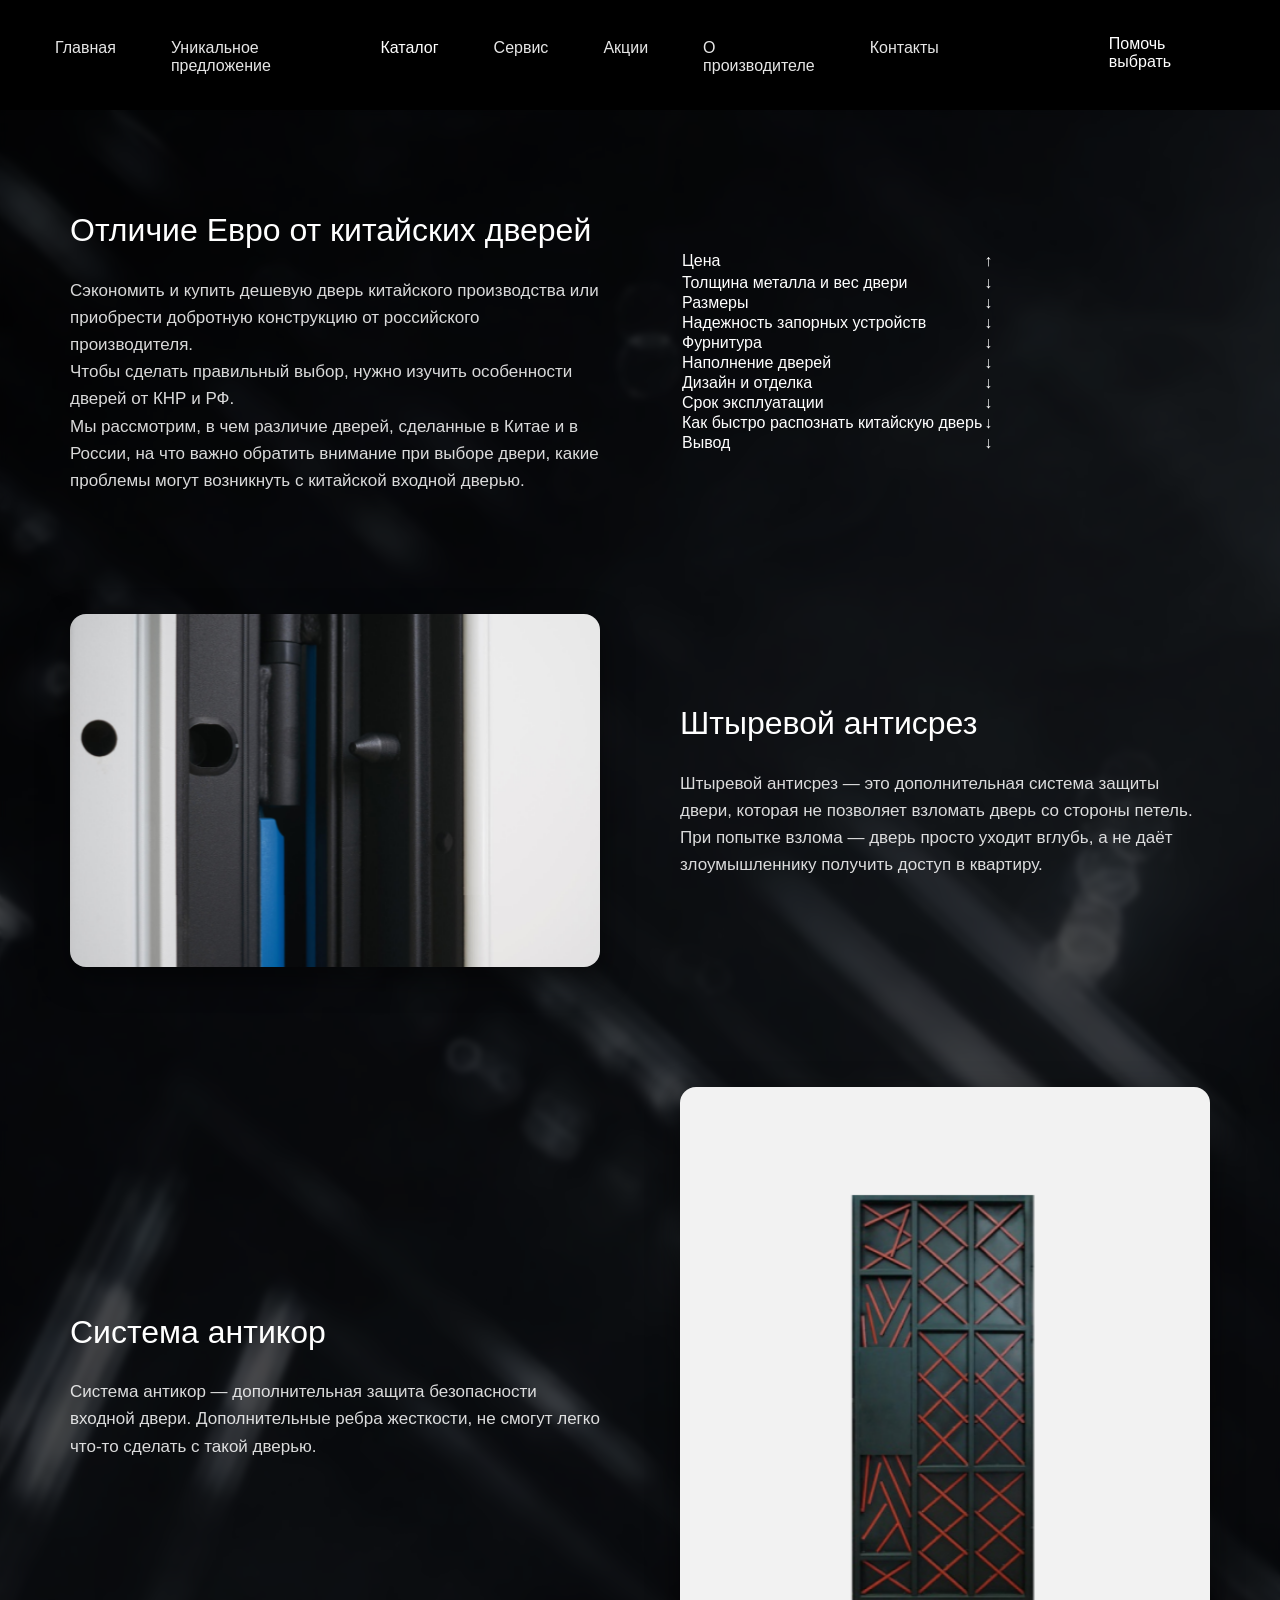
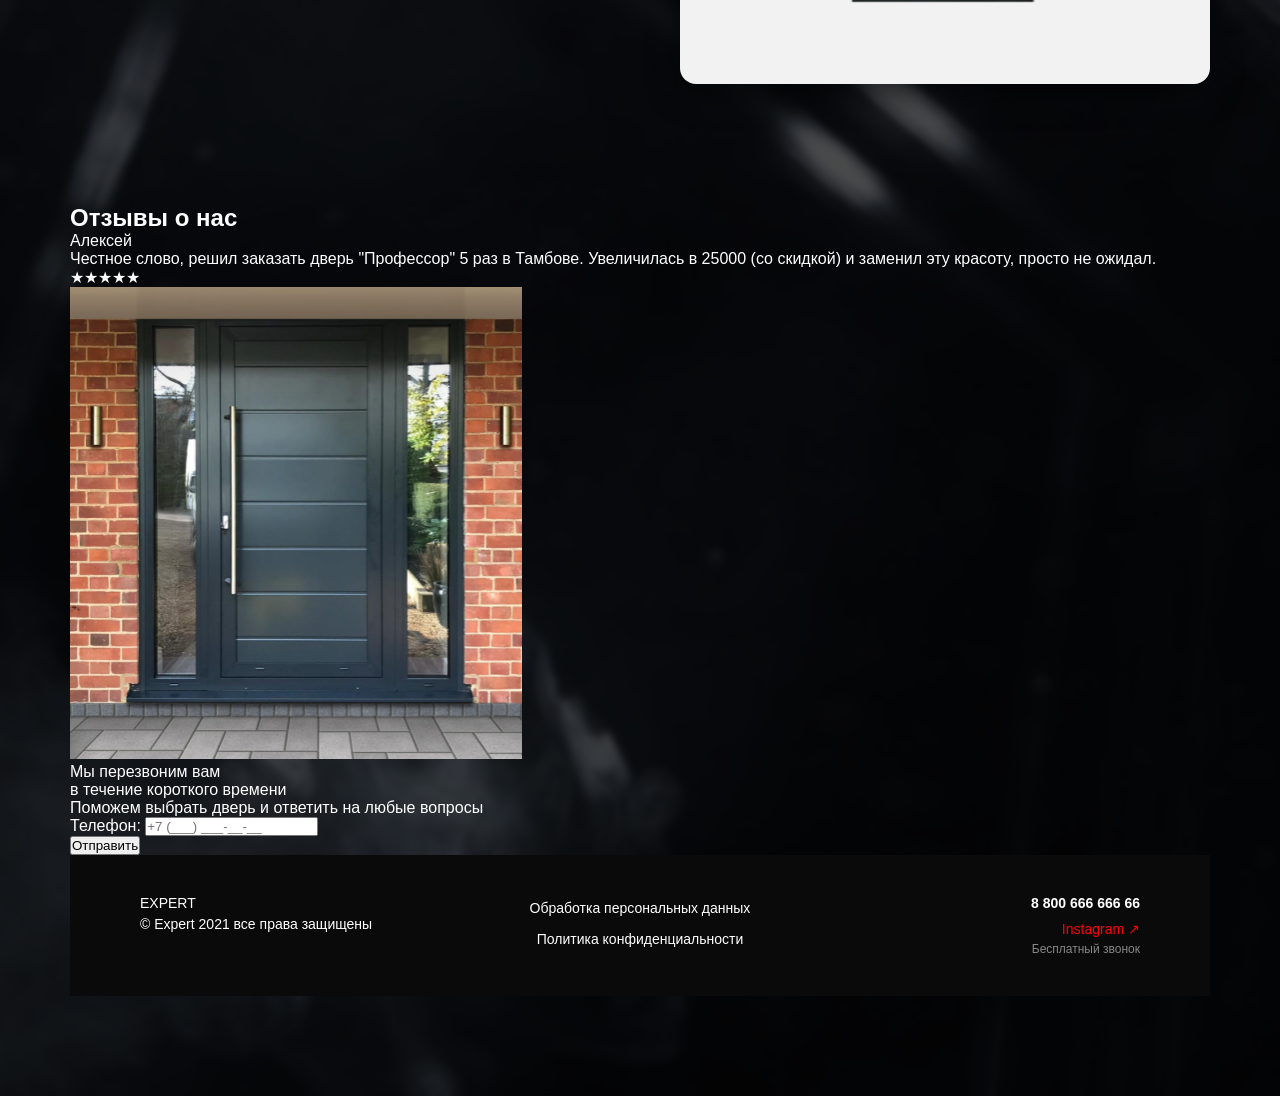
<file: Практическая 3/catalog.html>
<!DOCTYPE html>
<html lang="ru">
<head>
    <meta charset="UTF-8">
    <meta name="viewport" content="width=device-width, initial-scale=1.0">
    <title>EXPERT - Каталог</title>
    <link rel="stylesheet" href="styles.css">
</head>
<body>

    <header class="header">
        <nav class="nav">
            <a href="index.html">Главная</a>
            <a href="unique.html">Уникальное предложение</a>
            <a href="catalog.html" class="active">Каталог</a>
            <div class="dropdown">
                <a href="#" class="dropdown-btn">Сервис</a>
                <div class="dropdown-content">
                    <a href="#">Установка и монтаж</a>
                    <a href="#">Доставка</a>
                    <a href="#">Гарантийное обслуживание</a>
                    <a href="#">Консультация специалиста</a>
                    <a href="#">Заказ запчастей</a>
                </div>
            </div>
            <a href="#">Акции</a>
            <a href="#">О производителе</a>
            <a href="#">Контакты</a>
        </nav>

        <div class="help-btn">
            <span>Помочь выбрать</span>
        </div>
    </header>

    <main class="catalog-page">
        <div class="catalog-container">

            <!-- Первый блок: отличие Евро от китайских дверей -->
            <div class="catalog-section">
                <div class="catalog-text">
                    <h2>Отличие Евро от китайских дверей</h2>
                    <p>Сэкономить и купить дешевую дверь китайского производства или приобрести добротную конструкцию от российского производителя.</p>
                    <p>Чтобы сделать правильный выбор, нужно изучить особенности дверей от КНР и РФ.<br>
                    Мы рассмотрим, в чем различие дверей, сделанные в Китае и в России, на что важно обратить внимание при выборе двери, какие проблемы могут возникнуть с китайской входной дверью.</p>
                </div>
                <div class="catalog-text">
                    <table class="char-table">
                        <tr><td>Цена</td><td>↑</td>
                        <tr>
                        <tr><td>Толщина металла и вес двери</td><td>↓</td>
                        </tr>
                        <tr><td>Размеры</td><td>↓</td>
                        </tr>
                        <tr><td>Надежность запорных устройств</td><td>↓</td>
                        </tr>
                        <tr><td>Фурнитура</td><td>↓</td>
                        </tr>
                        <tr><td>Наполнение дверей</td><td>↓</td>
                        </tr>
                        <tr><td>Дизайн и отделка</td><td>↓</td>
                        </tr>
                        <tr><td>Срок эксплуатации</td><td>↓</td>
                        </tr>
                        <tr><td>Как быстро распознать китайскую дверь</td><td>↓</td>
                        </tr>
                        <tr><td>Вывод</td><td>↓</td>
                        </tr>
                    </table>
                </div>
            </div>

            <!-- Второй блок -->
            <div class="catalog-section reverse">
                <div class="catalog-text">
                    <h2>Штыревой антисрез</h2>
                    <p>Штыревой антисрез — это дополнительная система защиты двери, которая не позволяет взломать дверь со стороны петель. При попытке взлома — дверь просто уходит вглубь, а не даёт злоумышленнику получить доступ в квартиру.</p>
                </div>
                <div class="catalog-image">
                    <img src="images/Снимок экрана 2026-05-13 091611.png" alt="Штыревой антисрез">
                </div>
            </div>

            <!-- Третий блок -->
            <div class="catalog-section">
                <div class="catalog-text">
                    <h2>Система антикор</h2>
                    <p>Система антикор — дополнительная защита безопасности входной двери. Дополнительные ребра жесткости, не смогут легко что-то сделать с такой дверью.</p>
                </div>
                <div class="catalog-image">
                    <img src="images/Снимок экрана 2026-05-13 091619.png" alt="Система антикор">
                </div>
            </div>

            <!-- Блок отзывов и формы (как на скрине) -->
            <div class="reviews-form-block">
                <div class="reviews-column">
                    <h2>Отзывы о нас</h2>
                    <div class="review-card">
                        <div class="review-name">Алексей</div>
                        <div class="review-text">Честное слово, решил заказать дверь "Профессор" 5 раз в Тамбове. Увеличилась в 25000 (со скидкой) и заменил эту красоту, просто не ожидал.</div>
                        <div class="review-rating">★★★★★</div>
                    </div>
                </div>

                <div class="form-column">
                    <div class="form-header">
                        <div class="form-icon">
                            <img src="images/Снимок экрана 2026-05-13 091634.png" alt="Иконка">
                        </div>
                        <div class="form-title">
                            Мы перезвоним вам<br>в течение короткого времени
                        </div>
                    </div>
                    <p class="form-subtitle">Поможем выбрать дверь и ответить на любые вопросы</p>
                    
                    <div class="callback-form">
                        <div class="form-row">
                            <label>Телефон:</label>
                            <input type="tel" placeholder="+7 (___) ___-__-__">
                        </div>
                        <div class="form-row">
                            <label></label>
                            <button class="submit-btn">Отправить</button>
                        </div>
                    </div>
                </div>
            </div>

        <footer>
        <div class="footer-left">
            <div>EXPERT</div>
            <div>© Expert 2021 все права защищены</div>
        </div>
        <div class="footer-center">
            <a href="#">Обработка персональных данных</a>
            <a href="#">Политика конфиденциальности</a>
        </div>
        <div class="footer-right">
            <div class="phone">8 800 666 666 66</div>
            <a href="#">Instagram ↗</a>
            <div class="note">Бесплатный звонок</div>
        </div>
    </footer>

        </div>
    </main>
</body>
</html>
</file>
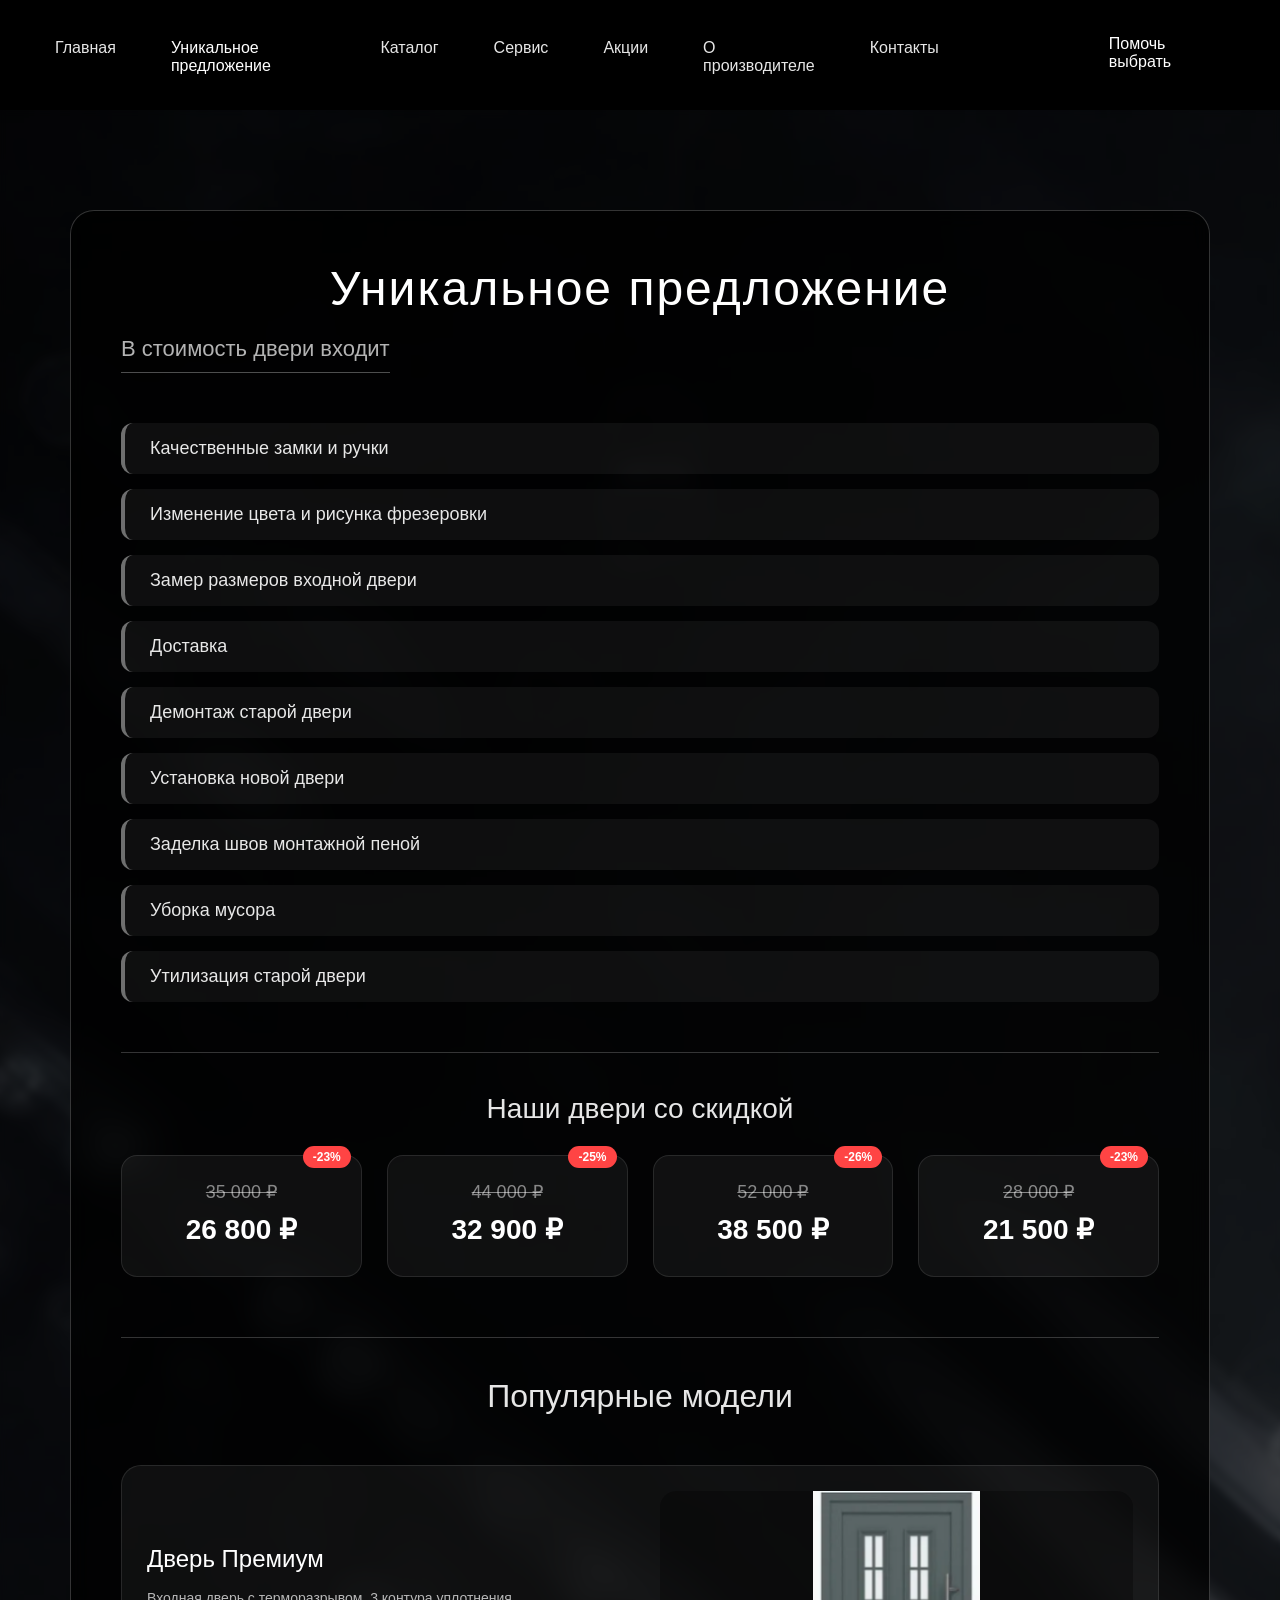
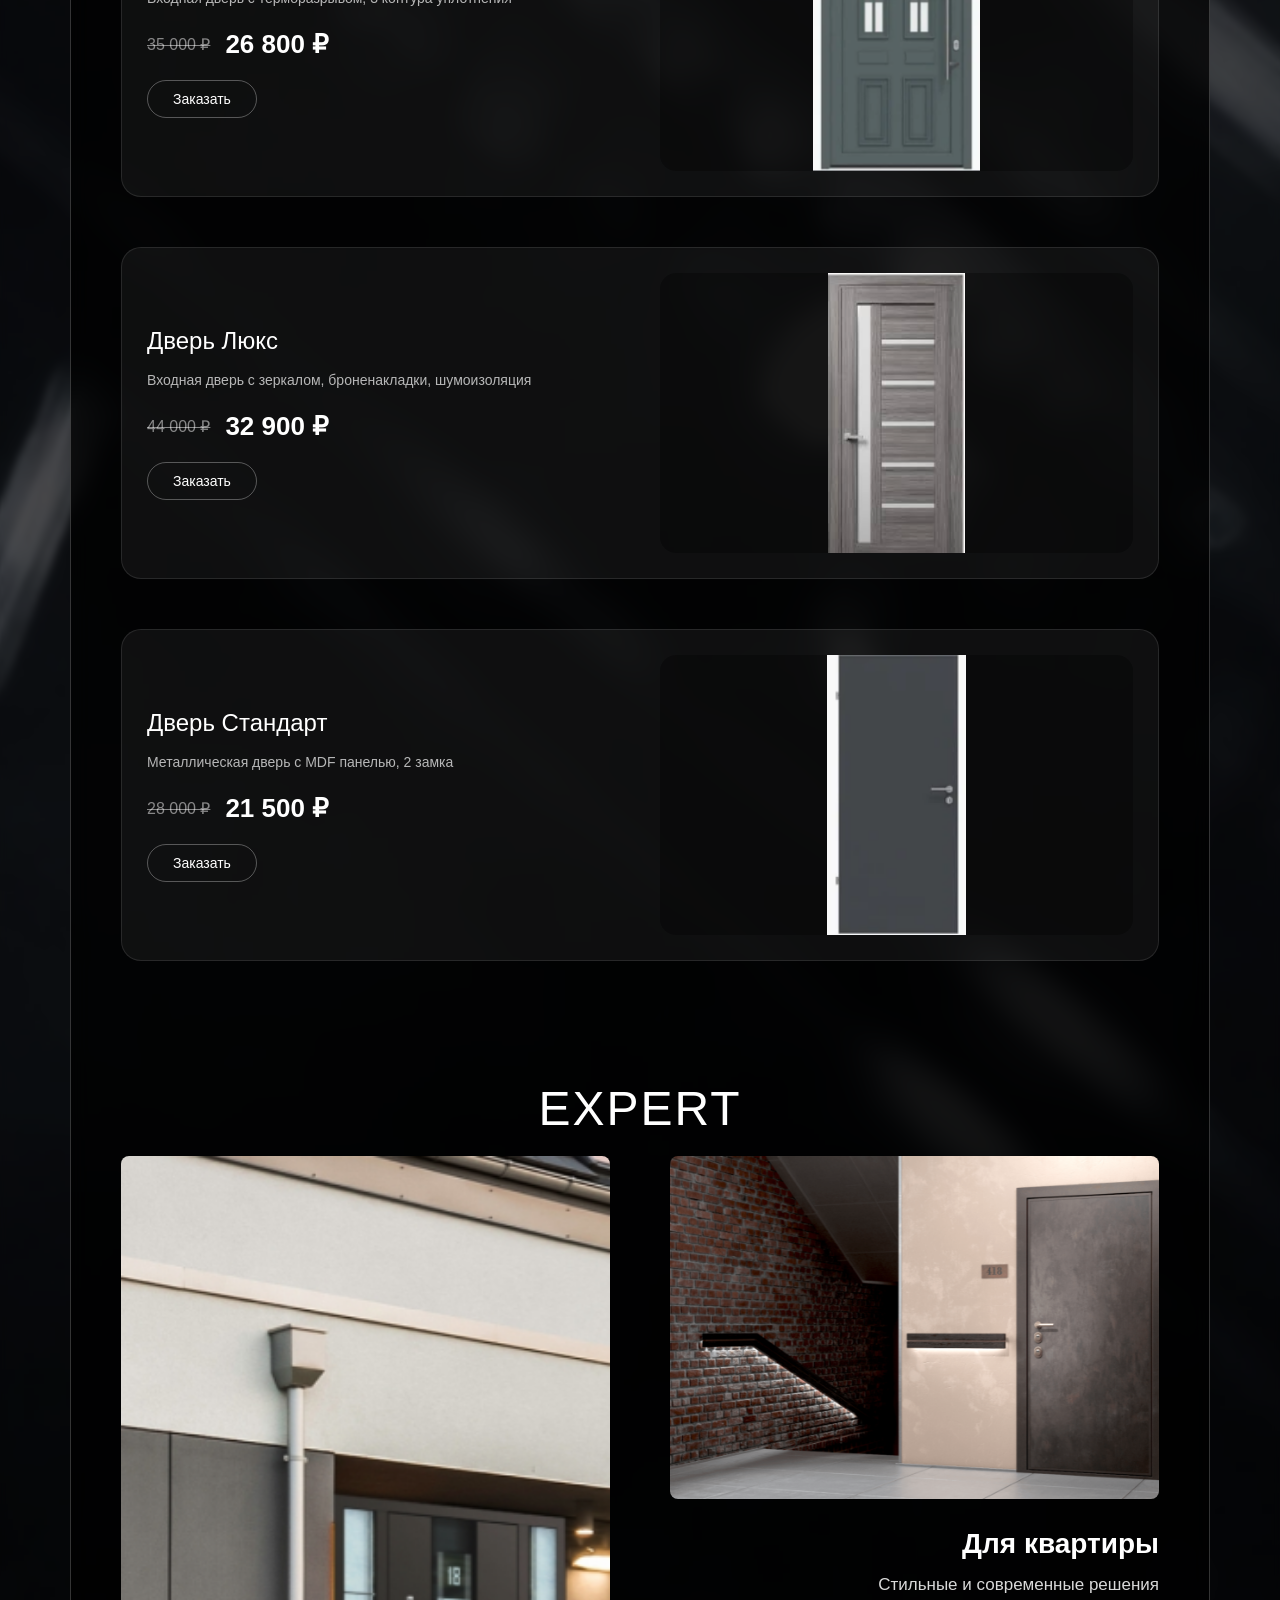
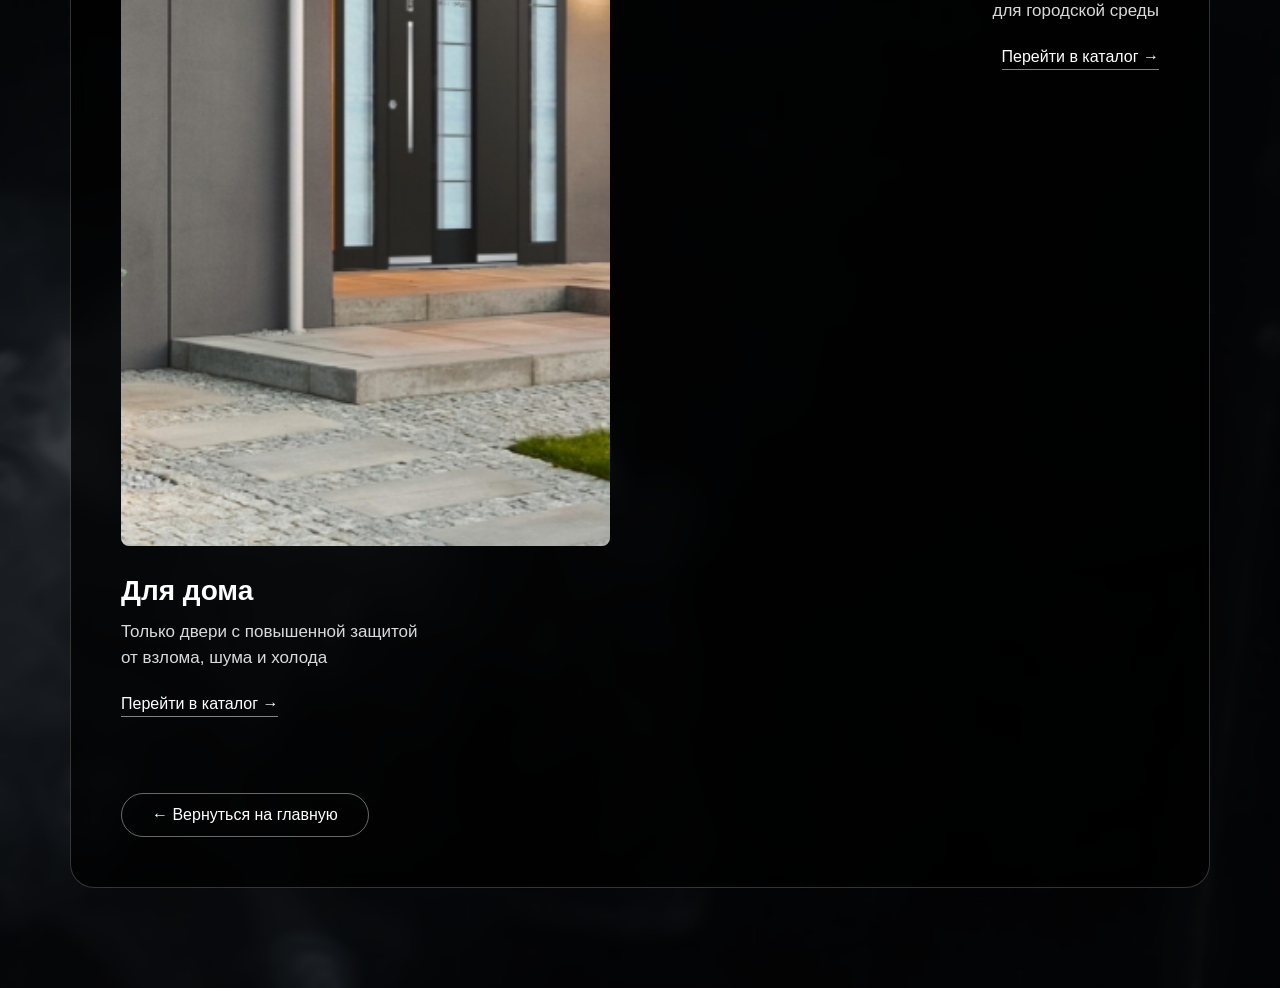
<file: Практическая 3/unique.html>
<!DOCTYPE html>
<html lang="ru">
<head>
    <meta charset="UTF-8">
    <meta name="viewport" content="width=device-width, initial-scale=1.0">
    <title>EXPERT - Уникальное предложение</title>
    <link rel="stylesheet" href="styles.css">
</head>
<body>

    <header class="header">
        <nav class="nav">
            <a href="index.html">Главная</a>
            <a href="unique.html" class="active">Уникальное предложение</a>
            <a href="catalog.html">Каталог</a>
            <div class="dropdown">
                <a href="#" class="dropdown-btn">Сервис</a>
                <div class="dropdown-content">
                    <a href="#">Установка и монтаж</a>
                    <a href="#">Доставка</a>
                    <a href="#">Гарантийное обслуживание</a>
                    <a href="#">Консультация специалиста</a>
                    <a href="#">Заказ запчастей</a>
                </div>
            </div>
            <a href="#">Акции</a>
            <a href="#">О производителе</a>
            <a href="#">Контакты</a>
        </nav>
        <div class="help-btn">
            <span>Помочь выбрать</span>
        </div>
    </header>

    <main class="unique-page">
        <div class="unique-page-container">

            <h1>Уникальное предложение</h1>
            <p class="unique-subtitle">В стоимость двери входит</p>
           
            <div class="unique-list">
                <div class="unique-item"> Качественные замки и ручки</div>
                <div class="unique-item"> Изменение цвета и рисунка фрезеровки</div>
                <div class="unique-item"> Замер размеров входной двери</div>
                <div class="unique-item"> Доставка</div>
                <div class="unique-item"> Демонтаж старой двери</div>
                <div class="unique-item"> Установка новой двери</div>
                <div class="unique-item"> Заделка швов монтажной пеной</div>
                <div class="unique-item"> Уборка мусора</div>
                <div class="unique-item"> Утилизация старой двери</div>
            </div>

            <!-- Блок с ценами и скидками -->
            <div class="unique-prices">
                <h3 class="prices-title">Наши двери со скидкой</h3>
                <div class="prices-grid">
                    <div class="price-card">
                        <div class="old-price">35 000 ₽</div>
                        <div class="new-price">26 800 ₽</div>
                        <div class="discount-badge">-23%</div>
                    </div>
                    <div class="price-card">
                        <div class="old-price">44 000 ₽</div>
                        <div class="new-price">32 900 ₽</div>
                        <div class="discount-badge">-25%</div>
                    </div>
                    <div class="price-card">
                        <div class="old-price">52 000 ₽</div>
                        <div class="new-price">38 500 ₽</div>
                        <div class="discount-badge">-26%</div>
                    </div>
                    <div class="price-card">
                        <div class="old-price">28 000 ₽</div>
                        <div class="new-price">21 500 ₽</div>
                        <div class="discount-badge">-23%</div>
                    </div>
                </div>
            </div>

            <!-- Популярные модели -->
            <div class="doors-showcase">
                <h3 class="doors-title">Популярные модели</h3>
               
                <div class="door-row door-right">
                    <div class="door-content">
                        <div class="door-info">
                            <h4>Дверь Премиум</h4>
                            <p>Входная дверь с терморазрывом, 3 контура уплотнения</p>
                            <div class="door-prices">
                                <span class="door-old">35 000 ₽</span>
                                <span class="door-new">26 800 ₽</span>
                            </div>
                            <button class="door-btn">Заказать</button>
                        </div>
                        <div class="door-image">
                            <img src="images/Снимок экрана 2026-05-12 104126.png" alt="Дверь Премиум">
                        </div>
                    </div>
                </div>

                <div class="door-row door-left">
                    <div class="door-content">
                        <div class="door-image">
                            <img src="images/Снимок экрана 2026-05-12 104140.png" alt="Дверь Люкс">
                        </div>
                        <div class="door-info">
                            <h4>Дверь Люкс</h4>
                            <p>Входная дверь с зеркалом, броненакладки, шумоизоляция</p>
                            <div class="door-prices">
                                <span class="door-old">44 000 ₽</span>
                                <span class="door-new">32 900 ₽</span>
                            </div>
                            <button class="door-btn">Заказать</button>
                        </div>
                    </div>
                </div>

                <div class="door-row door-right">
                    <div class="door-content">
                        <div class="door-info">
                            <h4>Дверь Стандарт</h4>
                            <p>Металлическая дверь с MDF панелью, 2 замка</p>
                            <div class="door-prices">
                                <span class="door-old">28 000 ₽</span>
                                <span class="door-new">21 500 ₽</span>
                            </div>
                            <button class="door-btn">Заказать</button>
                        </div>
                        <div class="door-image">
                            <img src="images/Снимок экрана 2026-05-12 104213.png" alt="Дверь Стандарт">
                        </div>
                    </div>
                </div>
            </div>

            <!-- Новый блок как на скрине (после дверей) -->
            <h1 class="expert-logo" style="margin-top: 120px;">EXPERT</h1>

            <div class="doors-type-grid">
                <div class="door-type left">
                    <img src="images/Снимок экрана 2026-05-13 091544.png" alt="Для дома">
                    <h3>Для дома</h3>
                    <p>Только двери с повышенной защитой<br>от взлома, шума и холода</p>
                    <a href="catalog.html" class="more-link">Перейти в каталог →</a>
                </div>

                <div class="door-type right">
                    <img src="images/Снимок экрана 2026-05-13 091552.png" alt="Для квартиры">
                    <h3>Для квартиры</h3>
                    <p>Стильные и современные решения<br>для городской среды</p>
                    <a href="catalog.html" class="more-link">Перейти в каталог →</a>
                </div>
            </div>

            <a href="index.html" class="back-home-btn" style="margin-top: 80px;">← Вернуться на главную</a>

        </div>
    </main>
</body>
</html>
</file>
<file: Практическая 3/styles.css>
* {
    margin: 0;
    padding: 0;
    box-sizing: border-box;
}
body {
    font-family: Arial, sans-serif;
    background: #000;
    color: white;
    overflow-x: hidden;
}
.hero {
    position: relative;
    width: 100%;
    height: 100vh;
    background: url('images/background.jpg') center center/cover no-repeat;
    display: flex;
    flex-direction: column;
    justify-content: space-between;
}
.overlay {
    position: absolute;
    inset: 0;
    background: rgba(0, 0, 0, 0.6);
    backdrop-filter: blur(2px);
}
.header {
    position: relative;
    z-index: 2;
    width: 100%;
    display: flex;
    align-items: flex-start;
    justify-content: space-between;
    padding: 35px 55px;
}
.nav {
    display: flex;
    gap: 55px;
    margin-left: auto;
    margin-right: 170px;
    margin-top: 4px;
}
.nav a {
    text-decoration: none;
    color: rgba(255,255,255,0.9);
    font-size: 16px;
    font-weight: 400;
    transition: 0.3s;
}
.nav a:hover,
.nav a.active {
    color: white;
}
.dropdown {
    position: relative;
    display: inline-block;
}
.dropdown-btn {
    display: inline-block;
}
.dropdown-content {
    position: absolute;
    top: 100%;
    left: 0;
    background: rgba(0, 0, 0, 0.9);
    backdrop-filter: blur(10px);
    min-width: 200px;
    border-radius: 8px;
    padding: 10px 0;
    opacity: 0;
    visibility: hidden;
    transform: translateY(-10px);
    transition: all 0.3s ease;
    z-index: 10;
}
.dropdown-content a {
    display: block;
    padding: 12px 20px;
    color: rgba(255,255,255,0.85);
    font-size: 14px;
    white-space: nowrap;
}
.dropdown-content a:hover {
    background: rgba(255,255,255,0.1);
    color: white;
}
.dropdown:hover .dropdown-content {
    opacity: 1;
    visibility: visible;
    transform: translateY(0);
}
.hero-content {
    position: relative;
    z-index: 2;
    display: flex;
    flex-direction: column;
    align-items: flex-start;
    padding-left: 150px;
    margin-top: 70px;
}
.main-logo {
    width: 55px;
    opacity: 0.8;
    margin-bottom: 20px;
}
.hero-content h1 {
    font-size: 210px;
    letter-spacing: 18px;
    font-weight: 300;
    color: rgba(255,255,255,0.22);
    margin-bottom: 60px;
}
.consult-btn {
    background: transparent;
    border: none;
    border-bottom: 1px solid rgba(255,255,255,0.25);
    color: rgba(255,255,255,0.92);
    font-size: 18px;
    padding-bottom: 18px;
    width: 330px;
    display: flex;
    align-items: center;
    justify-content: space-between;
    cursor: pointer;
}
.consult-btn span {
    width: 56px;
    height: 56px;
    border-radius: 50%;
    border: 1px solid rgba(255,255,255,0.45);
    display: flex;
    align-items: center;
    justify-content: center;
    font-size: 28px;
}
.bottom-features {
    position: relative;
    z-index: 2;
    width: 100%;
    display: grid;
    grid-template-columns: repeat(4, 1fr);
    padding: 0 70px 45px;
    gap: 35px;
}
.feature {
    position: relative;
    text-align: center;
    padding-top: 42px;
}
.feature .line {
    position: absolute;
    top: 0;
    left: 0;
    width: 100%;
    height: 1px;
    background: rgba(255,255,255,0.16);
}
.feature .dot {
    position: absolute;
    top: -4px;
    left: 50%;
    transform: translateX(-50%);
    width: 8px;
    height: 8px;
    border-radius: 50%;
    background: rgba(255,255,255,0.45);
}
.feature img {
    width: 62px;
    margin-bottom: 18px;
    opacity: 0.85;
}
.feature p {
    font-size: 14px;
    line-height: 1.5;
    color: rgba(255,255,255,0.78);
}
.europe-text {
    position: relative;
    top: 40px;
}
.guarantee-text {
    position: relative;
    top: 20px;
}
.unique-page {
    min-height: 100vh;
    background: url('images/background.jpg') center center/cover no-repeat;
    position: relative;
    padding: 100px 70px;
}
.unique-page::before {
    content: '';
    position: absolute;
    top: 0;
    left: 0;
    right: 0;
    bottom: 0;
    background: rgba(0, 0, 0, 0.7);
    backdrop-filter: blur(3px);
    z-index: 0;
}
.unique-page-container {
    position: relative;
    z-index: 2;
    max-width: 1200px;
    margin: 0 auto;
    background: rgba(0, 0, 0, 0.75);
    backdrop-filter: blur(10px);
    border-radius: 24px;
    padding: 50px;
    border: 1px solid rgba(255,255,255,0.2);
}
.unique-page h1 {
    font-size: 48px;
    font-weight: 300;
    letter-spacing: 2px;
    text-align: center;
    margin-bottom: 20px;
    color: white;
}
.unique-subtitle {
    font-size: 22px;
    text-align: center;
    color: rgba(255,255,255,0.7);
    margin-bottom: 50px;
    border-bottom: 1px solid rgba(255,255,255,0.3);
    display: inline-block;
    width: auto;
    margin-left: auto;
    margin-right: auto;
    padding-bottom: 10px;
}
.unique-list {
    display: flex;
    flex-direction: column;
    gap: 15px;
    margin-bottom: 50px;
}
.unique-item {
    background: rgba(255,255,255,0.05);
    padding: 15px 25px;
    border-radius: 12px;
    font-size: 18px;
    color: rgba(255,255,255,0.9);
    transition: 0.3s;
    border-left: 4px solid rgba(255,255,255,0.4);
}
.unique-item:hover {
    background: rgba(255,255,255,0.12);
    border-left-color: white;
    transform: translateX(8px);
}
.unique-prices {
    margin-top: 50px;
    padding-top: 40px;
    border-top: 1px solid rgba(255,255,255,0.2);
}
.prices-title {
    font-size: 28px;
    font-weight: 300;
    text-align: center;
    margin-bottom: 30px;
    color: rgba(255,255,255,0.9);
}
.prices-grid {
    display: grid;
    grid-template-columns: repeat(auto-fit, minmax(200px, 1fr));
    gap: 25px;
    margin-bottom: 40px;
}
.price-card {
    background: rgba(255,255,255,0.05);
    border-radius: 16px;
    padding: 25px 20px;
    text-align: center;
    transition: 0.3s;
    position: relative;
    border: 1px solid rgba(255,255,255,0.1);
}
.price-card:hover {
    background: rgba(255,255,255,0.1);
    transform: translateY(-5px);
    border-color: rgba(255,255,255,0.3);
}
.price-card .old-price {
    font-size: 18px;
    color: rgba(255,255,255,0.5);
    text-decoration: line-through;
    margin-bottom: 10px;
}
.price-card .new-price {
    font-size: 28px;
    font-weight: bold;
    color: #fff;
    margin-bottom: 5px;
}
.discount-badge {
    position: absolute;
    top: -10px;
    right: 10px;
    background: #ff4444;
    color: white;
    font-size: 12px;
    font-weight: bold;
    padding: 4px 10px;
    border-radius: 20px;
}
.doors-showcase {
    margin-top: 60px;
    padding-top: 40px;
    border-top: 1px solid rgba(255,255,255,0.2);
}
.doors-title {
    font-size: 32px;
    font-weight: 300;
    text-align: center;
    margin-bottom: 50px;
    color: rgba(255,255,255,0.9);
}
.door-row {
    margin-bottom: 50px;
}
.door-content {
    display: flex;
    align-items: center;
    gap: 40px;
    background: rgba(255,255,255,0.05);
    border-radius: 20px;
    padding: 25px;
    transition: 0.3s;
    border: 1px solid rgba(255,255,255,0.1);
}
.door-row:hover .door-content {
    background: rgba(255,255,255,0.1);
    border-color: rgba(255,255,255,0.3);
    transform: translateY(-5px);
}
.door-info {
    flex: 1;
}
.door-info h4 {
    font-size: 24px;
    font-weight: 500;
    margin-bottom: 15px;
    color: white;
}
.door-info p {
    font-size: 14px;
    color: rgba(255,255,255,0.7);
    margin-bottom: 20px;
    line-height: 1.5;
}
.door-prices {
    display: flex;
    align-items: center;
    gap: 15px;
    margin-bottom: 20px;
}
.door-old {
    font-size: 16px;
    color: rgba(255,255,255,0.5);
    text-decoration: line-through;
}
.door-new {
    font-size: 26px;
    font-weight: bold;
    color: #fff;
}
.door-btn {
    background: transparent;
    border: 1px solid rgba(255,255,255,0.3);
    color: white;
    padding: 10px 25px;
    border-radius: 30px;
    cursor: pointer;
    transition: 0.3s;
    font-size: 14px;
}
.door-btn:hover {
    background: white;
    color: black;
    border-color: white;
}
.door-image {
    flex: 1;
    border-radius: 16px;
    overflow: hidden;
    background: rgba(0,0,0,0.3);
    display: flex;
    align-items: center;
    justify-content: center;
    min-height: 280px;
}
.door-image img {
    width: 100%;
    height: auto;
    max-height: 280px;
    object-fit: contain;
    transition: 0.3s;
}
.door-row:hover .door-image img {
    transform: scale(1.02);
}
.door-right .door-content {
    flex-direction: row;
}
.door-left .door-content {
    flex-direction: row-reverse;
}
.back-home-btn {
    display: inline-block;
    background: transparent;
    border: 1px solid rgba(255,255,255,0.4);
    color: white;
    padding: 12px 30px;
    border-radius: 40px;
    text-decoration: none;
    font-size: 16px;
    transition: 0.3s;
    margin-top: 20px;
    text-align: center;
}
.back-home-btn:hover {
    background: white;
    color: black;
    border-color: white;
}
.catalog-page {
    min-height: 100vh;
    background: url('images/background.jpg') center center/cover no-repeat;
    position: relative;
    padding: 100px 70px;
}
.catalog-page::before {
    content: '';
    position: absolute;
    top: 0;
    left: 0;
    right: 0;
    bottom: 0;
    background: rgba(0, 0, 0, 0.7);
    backdrop-filter: blur(3px);
    z-index: 0;
}
.catalog-container {
    position: relative;
    z-index: 2;
    max-width: 1200px;
    margin: 0 auto;
}
.catalog-section {
    display: flex;
    align-items: center;
    gap: 80px;
    margin-bottom: 120px;
    flex-wrap: wrap;
}
.catalog-section.reverse {
    flex-direction: row-reverse;
}
.catalog-section.stack {
    flex-direction: column;
    text-align: center;
    gap: 40px;
}
.catalog-text {
    flex: 1;
    min-width: 300px;
}
.catalog-text h2 {
    font-size: 32px;
    font-weight: 300;
    line-height: 1.3;
    margin-bottom: 25px;
    color: white;
}
.catalog-text p {
    font-size: 17px;
    line-height: 1.6;
    color: rgba(255,255,255,0.85);
}
.catalog-image {
    flex: 1;
    min-width: 300px;
    border-radius: 16px;
    overflow: hidden;
    box-shadow: 0 10px 30px rgba(0,0,0,0.5);
}
.catalog-image img {
    width: 100%;
    height: auto;
    display: block;
    transition: 0.4s;
}
.catalog-section:hover .catalog-image img {
    transform: scale(1.03);
}
.expert-logo {
    font-size: 110px;
    font-weight: 300;
    text-align: center;
    letter-spacing: 20px;
    margin: 60px 0 80px;
    color: white;
}
.doors-type-grid {
    display: grid;
    grid-template-columns: 1fr 1fr;
    gap: 60px;
    max-width: 1200px;
    margin: 0 auto;
}
.door-type {
    text-align: center;
}
.door-type.left { text-align: left; }
.door-type.right { text-align: right; }
.door-type img {
    width: 100%;
    border-radius: 8px;
    margin-bottom: 25px;
}
.door-type h3 {
    font-size: 28px;
    margin-bottom: 12px;
    color: white;
}
.door-type p {
    font-size: 17px;
    line-height: 1.5;
    color: rgba(255,255,255,0.85);
    margin-bottom: 25px;
}
.more-link {
    color: white;
    text-decoration: none;
    font-size: 16px;
    border-bottom: 1px solid rgba(255,255,255,0.5);
    padding-bottom: 4px;
}
.more-link:hover {
    border-color: white;
}
footer {
    background-color: #0a0a0a;
    color: #fff;
    padding: 40px 70px;
    display: flex;
    justify-content: space-between;
    align-items: flex-start;
    flex-wrap: wrap;
    font-size: 14px;
    position: relative;
    z-index: 2;
}
footer .footer-left,
footer .footer-center,
footer .footer-right {
    display: flex;
    flex-direction: column;
    gap: 5px;
}
footer .footer-left {
    flex: 1;
}
footer .footer-center {
    flex: 1;
    align-items: center;
    justify-content: center;
    text-align: center;
}
footer .footer-center a {
    color: #fff;
    margin: 5px 10px;
    text-decoration: none;
    transition: 0.3s;
}
footer .footer-center a:hover {
    text-decoration: underline;
}
footer .footer-right {
    flex: 1;
    align-items: flex-end;
}
footer .footer-right a {
    color: red;
    text-decoration: none;
    transition: 0.3s;
}
footer .footer-right a:hover {
    text-decoration: underline;
}
footer .footer-right .phone {
    font-weight: bold;
    margin-bottom: 5px;
}
footer .footer-right .note {
    font-size: 12px;
    color: #888;
}
@media (max-width: 768px) {
    footer {
        flex-direction: column;
        align-items: center;
        padding: 30px 20px;
        text-align: center;
        gap: 20px;
    }
    footer .footer-left,
    footer .footer-center,
    footer .footer-right {
        align-items: center;
    }
    footer .footer-right {
        align-items: center;
    }
}
@media (max-width: 1200px) {
    .hero-content h1 {
        font-size: 120px;
    }
    .bottom-features {
        grid-template-columns: repeat(2, 1fr);
    }
    .nav {
        gap: 30px;
    }
    .dropdown-content {
        left: -20px;
    }
}
@media (max-width: 768px) {
    .header {
        flex-direction: column;
        align-items: center;
        gap: 20px;
        padding: 20px;
    }
    .nav {
        margin: 0;
        flex-wrap: wrap;
        justify-content: center;
        gap: 20px;
    }
    .help-btn {
        display: none;
    }
    .hero-content {
        align-items: center;
        text-align: center;
        padding: 0 20px;
        margin-top: 40px;
    }
    .hero-content h1 {
        font-size: 70px;
        letter-spacing: 10px;
    }
    .consult-btn {
        width: 280px;
        font-size: 16px;
    }
    .bottom-features {
        grid-template-columns: 1fr;
        padding: 0 20px 40px;
    }
    .dropdown-content {
        position: static;
        background: rgba(0,0,0,0.8);
        margin-top: 10px;
        opacity: 1;
        visibility: visible;
        transform: none;
        display: none;
    }
    .dropdown:hover .dropdown-content {
        display: block;
    }
    .dropdown-content a {
        text-align: center;
    }
    .unique-page {
        padding: 50px 20px;
    }
    .unique-page-container {
        padding: 30px 20px;
    }
    .unique-page h1 {
        font-size: 32px;
    }
    .unique-item {
        font-size: 14px;
        padding: 12px 18px;
    }
    .prices-title {
        font-size: 22px;
    }
    .price-card .new-price {
        font-size: 22px;
    }
    .doors-title {
        font-size: 24px;
    }
    .door-content {
        flex-direction: column !important;
        text-align: center;
    }
    .door-prices {
        justify-content: center;
    }
    .door-info h4 {
        font-size: 20px;
    }
    .door-new {
        font-size: 22px;
    }
    .door-image {
        min-height: 200px;
    }
    .door-image img {
        max-height: 200px;
    }
    .catalog-page {
        padding: 50px 20px;
    }
    .expert-logo {
        font-size: 60px;
        letter-spacing: 10px;
    }
    .doors-type-grid {
        grid-template-columns: 1fr;
        gap: 40px;
    }
    .catalog-section,
    .catalog-section.reverse,
    .catalog-section.stack {
        flex-direction: column;
        gap: 40px;
        margin-bottom: 80px;
        text-align: center;
    }
    .catalog-text h2 {
        font-size: 26px;
    }
}
.help-modal {
    position: fixed;
    top: 0;
    left: 0;
    width: 100%;
    height: 100%;
    background: rgba(0, 0, 0, 0.85);
    backdrop-filter: blur(8px);
    z-index: 1000;
    display: none;
    align-items: center;
    justify-content: center;
    font-family: Arial, sans-serif;
}
.help-modal-content {
    background: #0a0a0a;
    border: 1px solid rgba(255, 255, 255, 0.2);
    border-radius: 20px;
    padding: 40px;
    max-width: 500px;
    width: 90%;
    position: relative;
    color: white;
}
.modal-close {
    position: absolute;
    top: 15px;
    right: 20px;
    font-size: 28px;
    background: none;
    border: none;
    color: rgba(255, 255, 255, 0.6);
    cursor: pointer;
    transition: 0.3s;
}
.modal-close:hover {
    color: white;
}
.step-title {
    font-size: 24px;
    font-weight: 300;
    margin-bottom: 30px;
    text-align: center;
    letter-spacing: 1px;
    color: rgba(255, 255, 255, 0.9);
}
.step-buttons {
    display: flex;
    justify-content: center;
}
.step-btn {
    background: transparent;
    border: 1px solid rgba(255, 255, 255, 0.4);
    color: white;
    padding: 12px 30px;
    border-radius: 40px;
    font-size: 16px;
    cursor: pointer;
    transition: 0.3s;
}
.step-btn:hover {
    background: white;
    color: black;
    border-color: white;
}
.step-question {
    font-size: 18px;
    margin-bottom: 20px;
    text-align: center;
    color: rgba(255, 255, 255, 0.9);
}
.budget-buttons {
    display: flex;
    flex-direction: column;
    gap: 12px;
}
.budget-btn {
    background: rgba(255, 255, 255, 0.08);
    border: 1px solid rgba(255, 255, 255, 0.2);
    color: white;
    padding: 12px 20px;
    border-radius: 12px;
    font-size: 16px;
    cursor: pointer;
    transition: 0.3s;
    text-align: center;
}
.budget-btn:hover {
    background: rgba(255, 255, 255, 0.18);
    border-color: rgba(255, 255, 255, 0.5);
    transform: translateX(5px);
}
.step-text {
    font-size: 16px;
    line-height: 1.6;
    text-align: center;
    margin-bottom: 30px;
    color: rgba(255, 255, 255, 0.85);
}
.voice-buttons {
    display: flex;
    gap: 15px;
    justify-content: center;
}
.voice-btn {
    background: rgba(255, 255, 255, 0.08);
    border: 1px solid rgba(255, 255, 255, 0.3);
    color: white;
    padding: 10px 25px;
    border-radius: 30px;
    cursor: pointer;
    transition: 0.3s;
}
.voice-btn:hover,
.send-btn:hover {
    background: white;
    color: black;
}
.send-btn {
    background: rgba(255, 255, 255, 0.15);
    border: 1px solid rgba(255, 255, 255, 0.5);
    color: white;
    padding: 10px 30px;
    border-radius: 30px;
    cursor: pointer;
    transition: 0.3s;
}
.thanks-text {
    font-size: 18px;
    text-align: center;
    line-height: 1.5;
    margin-bottom: 25px;
    color: rgba(255, 255, 255, 0.9);
}
.skip-btn {
    background: transparent;
    border: none;
    color: rgba(255, 255, 255, 0.6);
    font-size: 14px;
    cursor: pointer;
    text-decoration: underline;
    margin-bottom: 25px;
    display: block;
    width: 100%;
    text-align: center;
}
.skip-btn:hover {
    color: white;
}
.door-choice {
    display: flex;
    align-items: center;
    justify-content: center;
    gap: 20px;
    flex-wrap: wrap;
    margin-top: 20px;
}
.door-choice span {
    font-size: 16px;
    color: rgba(255, 255, 255, 0.8);
}
.choice-btn {
    background: rgba(255, 255, 255, 0.1);
    border: 1px solid rgba(255, 255, 255, 0.4);
    color: white;
    padding: 8px 20px;
    border-radius: 30px;
    cursor: pointer;
    transition: 0.3s;
}
.choice-btn:hover {
    background: white;
    color: black;
}
@media (max-width: 550px) {
    .help-modal-content {
        padding: 30px 20px;
    }
    .step-title {
        font-size: 20px;
    }
    .budget-btn {
        font-size: 14px;
        padding: 10px 15px;
    }
    .voice-buttons {
        flex-direction: column;
        align-items: center;
    }
    .door-choice {
        flex-direction: column;
        gap: 10px;
    }
}
</file>
